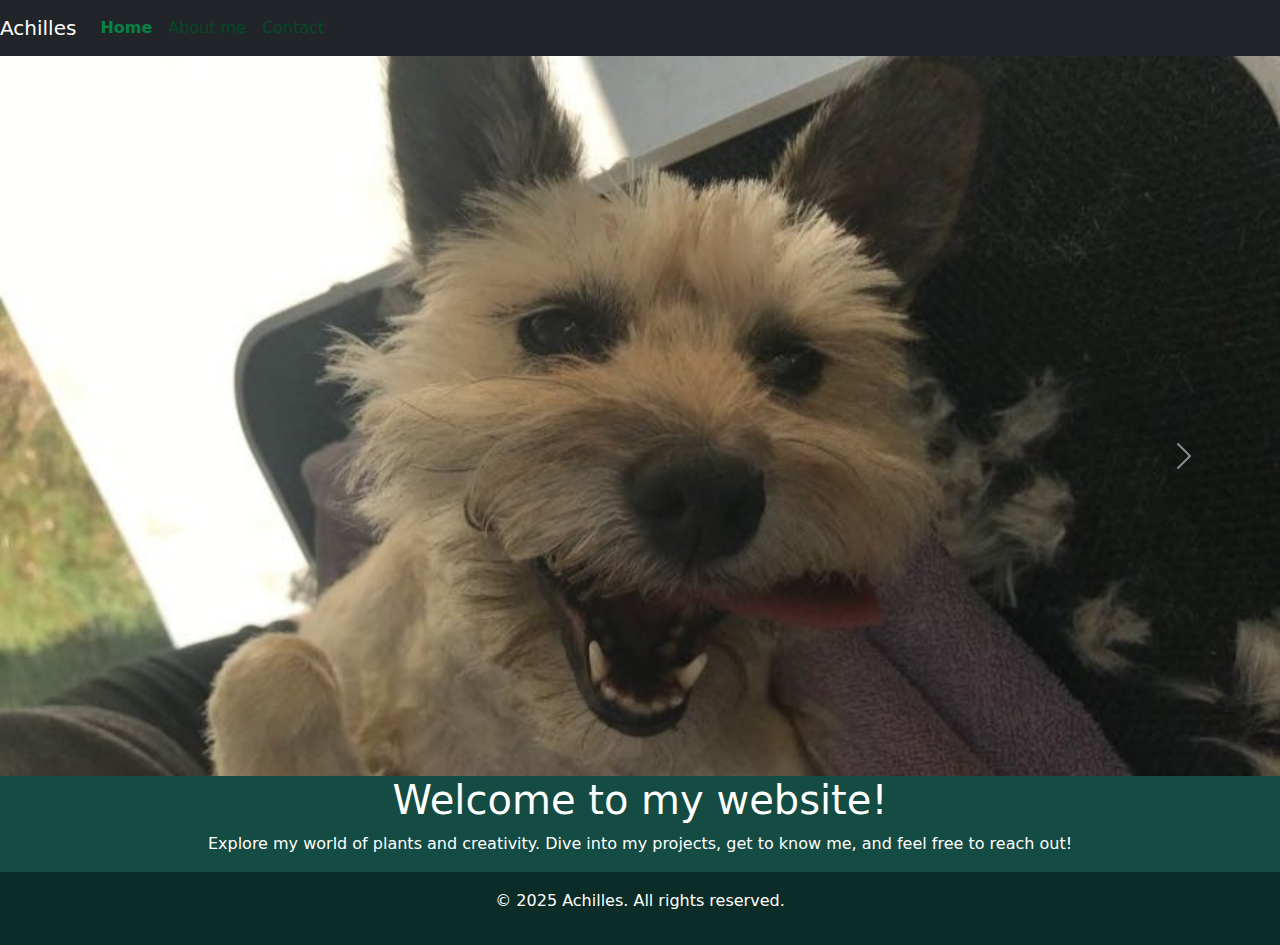
<file: index.html>
<!DOCTYPE html>
<html lang="en">
    <head>
         <meta charset="UTF-8">
         <meta name="viewport" content="width=device-width, initial-scale=1.0">
         <title>Achilles • HOME</title>

         <link href="https://cdn.jsdelivr.net/npm/bootstrap@5.3.3/dist/css/bootstrap.min.css" rel="stylesheet" integrity="sha384-QWTKZyjpPEjISv5WaRU9OFeRpok6YctnYmDr5pNlyT2bRjXh0JMhjY6hW+ALEwIH" crossorigin="anonymous">
         <link rel="stylesheet" href="CSS/Style.css">
         <link rel="preconnect" href="https://fonts.googleapis.com">
         <link rel="preconnect" href="https://fonts.gstatic.com" crossorigin>
         <link href="https://fonts.googleapis.com/css2?family=IM+Fell+French+Canon:ital@0;1&family=Kaushan+Script&display=swap" rel="stylesheet">
         
    </head>
    <body>
        <header class="sticky-top">
             <nav class="navbar navbar-expand-lg navbar-dark bg-dark">
            <a class="navbar-brand" href="#">Achilles</a>
            <button class="navbar-toggler" type="button" data-toggle="collapse" data-target="#navbarSupportedContent" aria-controls="navbarSupportedContent" aria-expanded="false" aria-label="Toggle navigation">
                <span class="navbar-toggler-icon"></span>
            </button>

            <div class="collapse navbar-collapse" id="navbarSupportedContent">
                <ul class="navbar-nav mr-auto">
                <li class="nav-item">
                    <a class="nav-link active" href="index.html">Home <span class="sr-only"></span></a>
                </li>
                <li class="nav-item">
                    <a class="nav-link" href="about.html">About me</a>
                </li>
                <li class="nav-item">
                    <a class="nav-link" href="contact.html">Contact</a>
                </li>
                </ul>
            </div>
            </nav>
        </header>

        <main>
            <div id="DogCarousel" class="carousel slide" data-bs-ride="carousel">
                    <div class="carousel-inner">
                        <div class="carousel-item active">
                            <img src="Photos/Ivey.jpg" class="d-block w-100" alt="Ivey">
                        </div>
                        <div class="carousel-item">
                            <img src="Photos/Hannah.jpg" class="d-block w-100" alt="Hannah">
                        </div>
                        <div class="carousel-item">
                            <img src="Photos/Blue.jpg" class="d-block w-100" alt="Blue">
                        </div>
                    </div>
                    <button class="carousel-control-prev" type="button" data-bs-target="#DogCarousel" data-bs-slide="prev">
                        <span class="carousel-control-prev-icon" aria-hidden="true"></span>
                        <span class="visually-hidden">Previous</span>
                    </button>
                    <button class="carousel-control-next" type="button" data-bs-target="#DogCarousel" data-bs-slide="next">
                        <span class="carousel-control-next-icon" aria-hidden="true"></span>
                        <span class="visually-hidden">Next</span>
                    </button>
            <section id="home" class="container text-center">
                <h1 class="im-fell-french-canon">Welcome to my website!</h1>
                <p>Explore my world of plants and creativity. Dive into my projects, get to know me, and feel free to reach out!</p>
            </section>   
            
        </main>
        <footer class="site-footer text-center p-3">
            <p>&copy; 2025 Achilles. All rights reserved.</p>
        </footer>
        <script src="https://cdn.jsdelivr.net/npm/bootstrap@5.3.3/dist/js/bootstrap.bundle.min.js" integrity="sha384-YvpcrYf0tY3lHB60NNkmXc5s9fDVZLESaAA55NDzOxhy9GkcIdslK1eN7N6jIeHz" crossorigin="anonymous"></script>
        <script src="https://code.jquery.com/jquery-3.5.1.slim.min.js" integrity="sha384-DfXdz2htPH0lsSSs5nCTpuj/zy4C+OGpamoFVy38MVBnE+IbbVYUew+OrCXaRkfj" crossorigin="anonymous"></script>
        <script src="https://cdn.jsdelivr.net/npm/@popperjs/core@2.9.2/dist/umd/popper.min.js" integrity="sha384-IQsoLXl5PILFhosVNubq5LC7Qb9DXgDA9i+tQ8Zj3iwWAwPtgFTxbJ8NT4GN1R8p" crossorigin="anonymous"></script>
        <script src="https://stackpath.bootstrapcdn.com/bootstrap/4.5.2/js/bootstrap.min.js" integrity="sha384-B4gt1jrGC7Jh4AgTPSdUtOBvfO8shuf57BaghqFfPlYxofvL8/KUEfYiJOMMV+rV" crossorigin="anonymous"></script>
    </body>
</html>
</file>
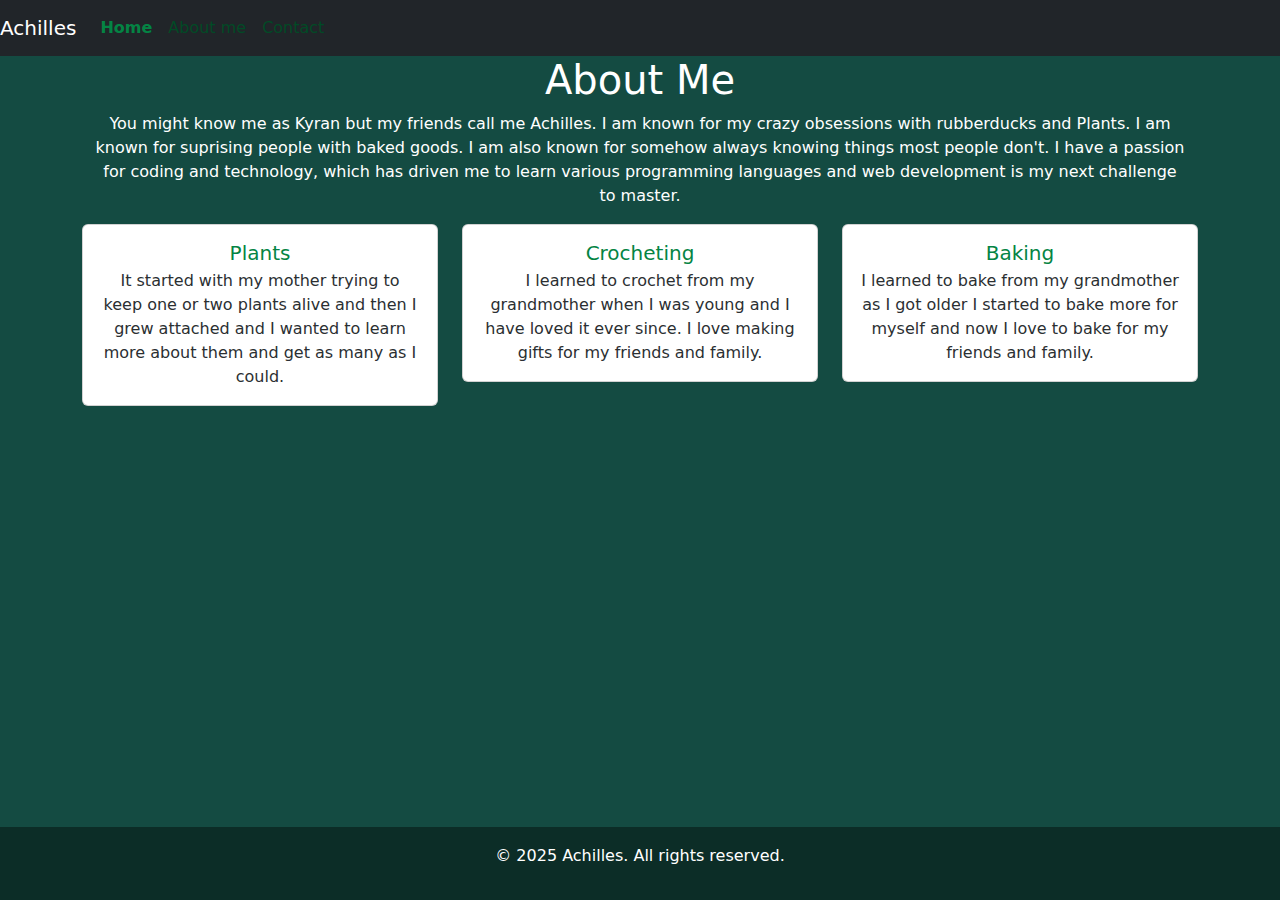
<file: about.html>
<!DOCTYPE html>
<html lang="en">
        <head>
         <meta charset="UTF-8">
         <meta name="viewport" content="width=device-width, initial-scale=1.0">
         <title>Achilles • ABOUT</title>

         <link href="https://cdn.jsdelivr.net/npm/bootstrap@5.3.3/dist/css/bootstrap.min.css" rel="stylesheet" integrity="sha384-QWTKZyjpPEjISv5WaRU9OFeRpok6YctnYmDr5pNlyT2bRjXh0JMhjY6hW+ALEwIH" crossorigin="anonymous">
         <link rel="stylesheet" href="CSS/Style.css">
         <link rel="preconnect" href="https://fonts.googleapis.com">
         <link rel="preconnect" href="https://fonts.gstatic.com" crossorigin>
         <link href="https://fonts.googleapis.com/css2?family=IM+Fell+French+Canon:ital@0;1&family=Kaushan+Script&display=swap" rel="stylesheet">
         
    </head>
    <body>
        <header class="sticky-top">
             <nav class="navbar navbar-expand-lg navbar-dark bg-dark">
            <a class="navbar-brand" href="#">Achilles</a>
            <button class="navbar-toggler" type="button" data-toggle="collapse" data-target="#navbarSupportedContent" aria-controls="navbarSupportedContent" aria-expanded="false" aria-label="Toggle navigation">
                <span class="navbar-toggler-icon"></span>
            </button>

            <div class="collapse navbar-collapse" id="navbarSupportedContent">
                <ul class="navbar-nav mr-auto">
                <li class="nav-item">
                    <a class="nav-link active" href="index.html/#home">Home <span class="sr-only"></span></a>
                </li>
                <li class="nav-item">
                    <a class="nav-link" href="about.html">About me</a>
                </li>
                <li class="nav-item">
                    <a class="nav-link" href="contact.html">Contact</a>
                </li>
                </ul>
            </div>
            </nav>
        </header>
        <main>
            <section id="about" class="container text-center">
                <div class="container">
                    <h1>About Me</h1>
                    <p>You might know me as Kyran but my friends call me Achilles. I am known for my crazy obsessions with rubberducks and Plants. I am known for suprising people with baked goods. I am also known for somehow always knowing things most people don't. I have a passion for coding and technology, which has driven me to learn various programming languages and web development is my next challenge to master.</p>
                </div>
                <div class="row g-4">
                    <article class="col-12 col-sm-6 col-md-4">
                            <figure class="card">
                        <figcaption class="card-body">
                            <h2 class="h5 card-title text mb-1">Plants</h2>
                            <p class="card-text text-secondary-emphasis">
                                It started with my mother trying to keep one or two plants alive and then I grew attached and I wanted to learn more about them and get as many as I could.
                            </p>
                        </figcaption>
                        </figure>
                    </article>
                    <article class="col-12 col-sm-6 col-md-4">
                        <figure class="card">
                        <figcaption class="card-body">
                            <h2 class="h5 card-title text mb-1">Crocheting</h2>
                            <p class="card-text text-secondary-emphasis">
                            I learned to crochet from my grandmother when I was young and I have loved it ever since. I love making gifts for my friends and family.
                            </p>
                        </figcaption>
                        </figure>
                    </article>  
                    <article class="col-12 col-sm-6 col-md-4">
                        <figure class="card">
                        <figcaption class="card-body">
                            <h2 class="h5 card-title text mb-1">Baking</h2>
                            <p class="card-text text-secondary-emphasis">
                            I learned to bake from my grandmother as I got older I started to bake more for myself and now I love to bake for my friends and family.
                            </p>
                        </figcaption>
                        </figure>
                    </article>  
                </div>        
            </section>
        </main>
        <footer class="site-footer text-center p-3">
            <p>&copy; 2025 Achilles. All rights reserved.</p>
        </footer>
        <script src="https://cdn.jsdelivr.net/npm/bootstrap@5.3.3/dist/js/bootstrap.bundle.min.js" integrity="sha384-YvpcrYf0tY3lHB60NNkmXc5s9fDVZLESaAA55NDzOxhy9GkcIdslK1eN7N6jIeHz" crossorigin="anonymous"></script>
        <script src="https://code.jquery.com/jquery-3.5.1.slim.min.js" integrity="sha384-DfXdz2htPH0lsSSs5nCTpuj/zy4C+OGpamoFVy38MVBnE+IbbVYUew+OrCXaRkfj" crossorigin="anonymous"></script>
        <script src="https://cdn.jsdelivr.net/npm/@popperjs/core@2.9.2/dist/umd/popper.min.js" integrity="sha384-IQsoLXl5PILFhosVNubq5LC7Qb9DXgDA9i+tQ8Zj3iwWAwPtgFTxbJ8NT4GN1R8p" crossorigin="anonymous"></script>
        <script src="https://stackpath.bootstrapcdn.com/bootstrap/4.5.2/js/bootstrap.min.js" integrity="sha384-B4gt1jrGC7Jh4AgTPSdUtOBvfO8shuf57BaghqFfPlYxofvL8/KUEfYiJOMMV+rV" crossorigin="anonymous"></script>
    </body>
</html>
</file>
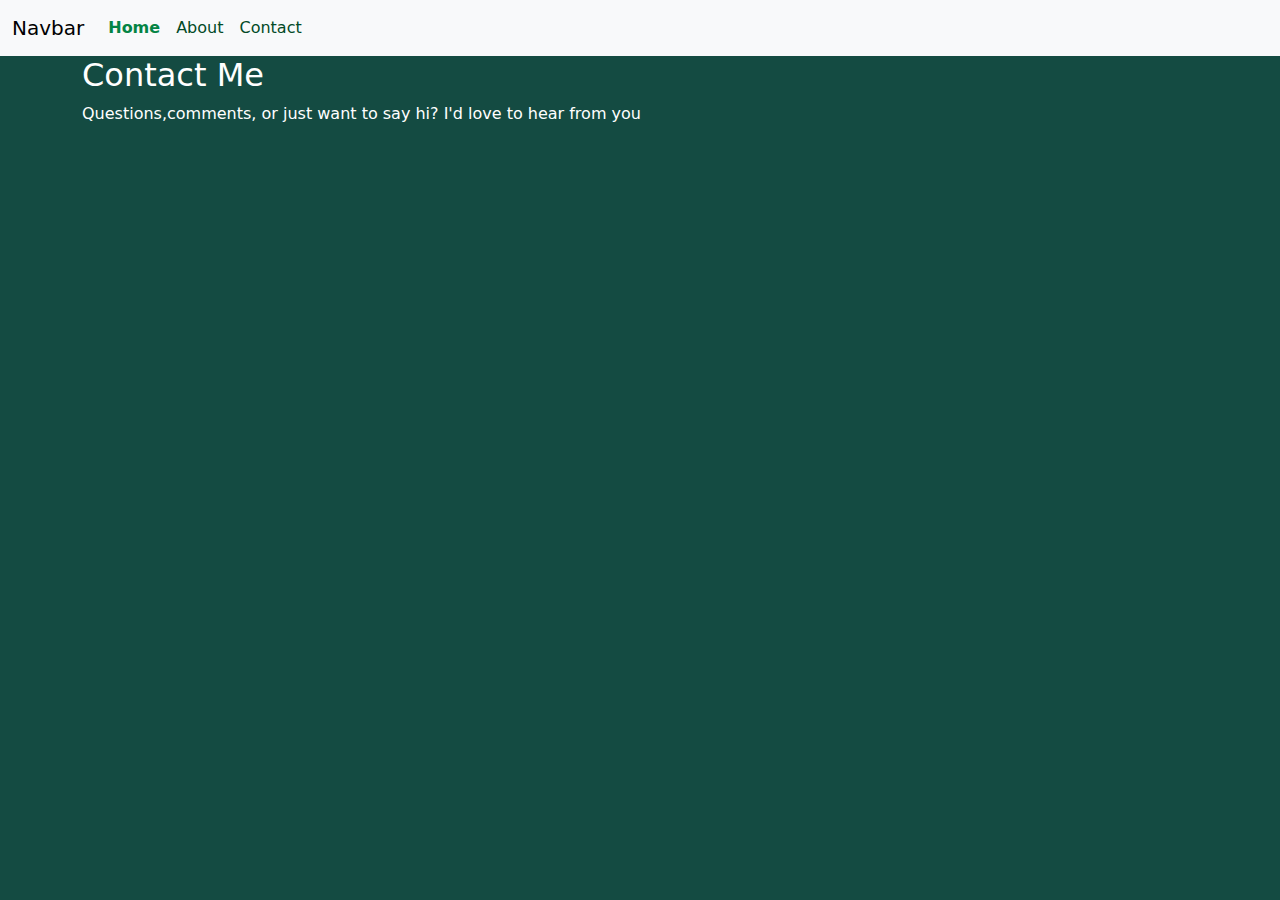
<file: Contact.html>
<!DOCTYPE html>
<html lang="en">
     <head>
         <meta charset="UTF-8">
         <meta name="viewport" content="width=device-width, initial-scale=1.0">
         <link href="https://cdn.jsdelivr.net/npm/bootstrap@5.3.3/dist/css/bootstrap.min.css" rel="stylesheet" integrity="sha384-QWTKZyjpPEjISv5WaRU9OFeRpok6YctnYmDr5pNlyT2bRjXh0JMhjY6hW+ALEwIH" crossorigin="anonymous">
         <link rel="stylesheet" href="CSS/Style.css">
         <title>Bootstrap Navbar</title>
    </head>
    <body>
        <header>
             <nav class="navbar navbar-expand-lg bg-body-tertiary">
            <div class="container-fluid">
                <a class="navbar-brand" href="#">Navbar</a>
                <button class="navbar-toggler" type="button" data-bs-toggle="collapse" data-bs-target="#navbarNavDropdown" aria-controls="navbarNavDropdown" aria-expanded="false" aria-label="Toggle navigation">
                <span class="navbar-toggler-icon"></span>
                </button>
                <div class="collapse navbar-collapse" id="navbarNavDropdown">
                <ul class="navbar-nav">
                    <li class="nav-item">
                    <a class="nav-link active" aria-current="page" href="./index.html">Home</a>
                    </li>
                    <li class="nav-item">
                    <a class="nav-link" href="./Index.html#about">About</a>
                    </li>
                    <li class="nav-item">
                    <a class="nav-link" href="./Contact.html">Contact</a>
                    </li>
                </ul>
                </div>
            </div>
            </nav>
        </header>
    <main>
        <section id="contact" class="container">
            <h2>Contact Me</h2>
            <p>Questions,comments, or just want to say hi? I'd love to hear from you</p>

            <form
                action="index.html"
                method="get"
            >


        </section>
    </main>
    <script src="https://cdn.jsdelivr.net/npm/bootstrap@5.3.3/dist/js/bootstrap.bundle.min.js" integrity="sha384-YvpcrYf0tY3lHB60NNkmXc5s9fDVZLESaAA55NDzOxhy9GkcIdslK1eN7N6jIeHz" crossorigin="anonymous"></script>
</body>
</html>
</file>
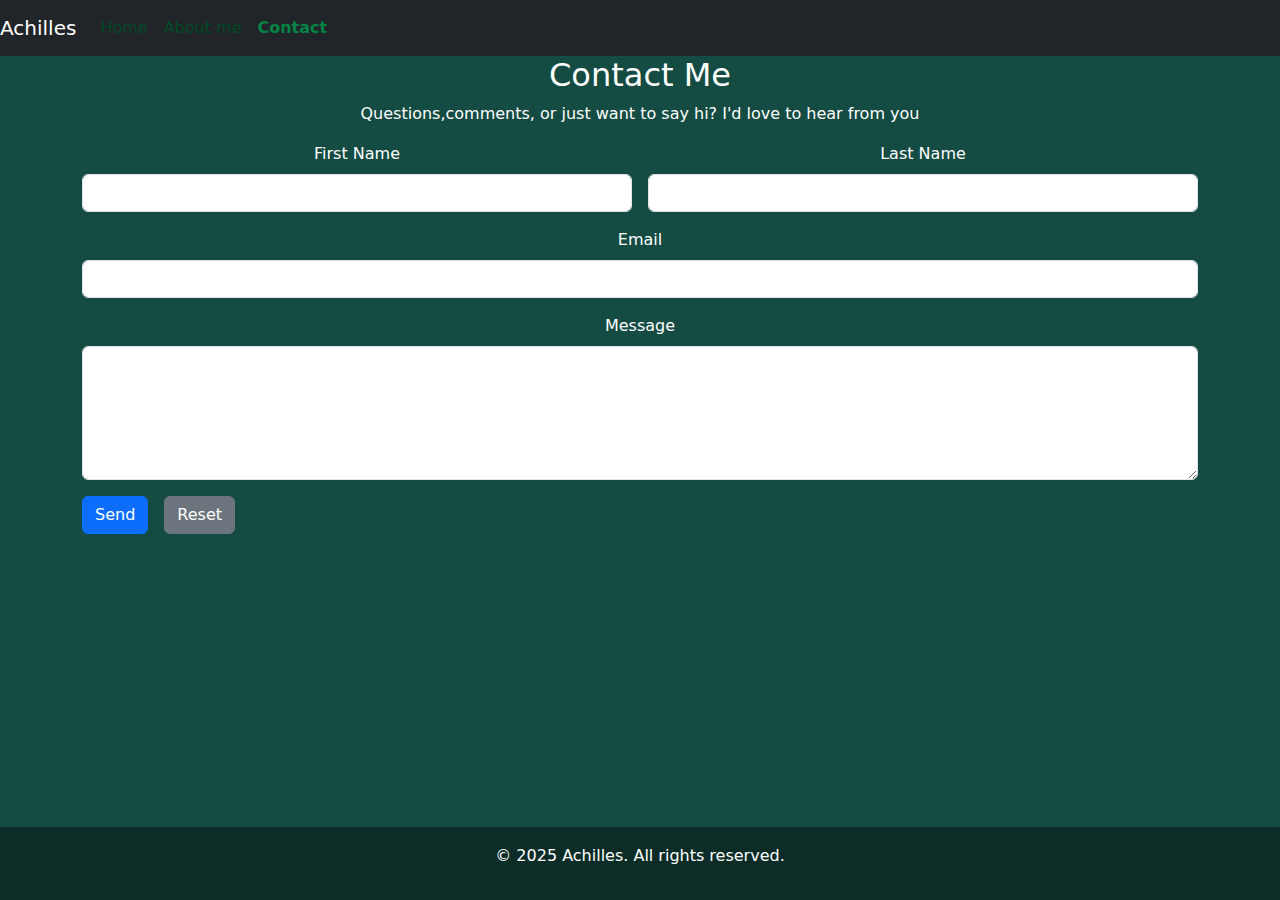
<file: contact.html>
<!DOCTYPE html>
<html lang="en">
     <head>
         <meta charset="UTF-8">
         <meta name="viewport" content="width=device-width, initial-scale=1.0">
         <link href="https://cdn.jsdelivr.net/npm/bootstrap@5.3.3/dist/css/bootstrap.min.css" rel="stylesheet" integrity="sha384-QWTKZyjpPEjISv5WaRU9OFeRpok6YctnYmDr5pNlyT2bRjXh0JMhjY6hW+ALEwIH" crossorigin="anonymous">
         <link rel="stylesheet" href="CSS/Style.css">
         <title>Achilles • CONTACT</title>
    </head>
    <body>
        <header>
             <nav class="navbar navbar-expand-lg navbar-dark bg-dark">
            <a class="navbar-brand" href="#">Achilles</a>
            <button class="navbar-toggler" type="button" data-toggle="collapse" data-target="#navbarSupportedContent" aria-controls="navbarSupportedContent" aria-expanded="false" aria-label="Toggle navigation">
                <span class="navbar-toggler-icon"></span>
            </button>

            <div class="collapse navbar-collapse" id="navbarSupportedContent">
                <ul class="navbar-nav mr-auto">
                <li class="nav-item">
                    <a class="nav-link" href="index.html">Home <span class="sr-only"></span></a>
                </li>
                <li class="nav-item">
                    <a class="nav-link" href="about.html">About me</a>
                </li>
                <li class="nav-item">
                    <a class="nav-link active" href="contact.html">Contact</a>
                </li>
                </ul>
            </div>
            </nav>
        </header>
        <main>
            <section id="contact" class="container text-center">
                <h2>Contact Me</h2>
                <p>Questions,comments, or just want to say hi? I'd love to hear from you</p>

                <form action="index.html" method="get">
                    <div class="row g-3">
                    <div class="col-12 col-md-6">
                        <label for="firstName" class="form-label">First Name</label>
                        <input id="firstName" name="firstName" type="text" class="form-control" required />
                    </div>
                    <div class="col-12 col-md-6">
                        <label for="lastName" class="form-label">Last Name</label>
                        <input id="lastName" name="lastName" type="text" class="form-control" />
                    </div>
                    <div class="col-12">
                        <label for="email" class="form-label">Email</label>
                        <input id="email" name="email" type="email" class="form-control" required />
                    </div>
                    <div class="col-12">
                        <label for="message" class="form-label">Message</label>
                        <textarea
                        id="message"
                        name="message"
                        class="form-control"
                        rows="5"
                        required
                        ></textarea>
                    </div>
                    <div class="col-12 d-flex gap-3">
                        <button type="submit" class="btn btn-primary">Send</button>
                        <button type="reset" class="btn btn-secondary">Reset</button>
                    </div>
                    </div>
                </form>
            </section>
        </main>
        <footer class="site-footer text-center p-3">
            <p>&copy; 2025 Achilles. All rights reserved.</p>
        </footer>
        <script src="https://cdn.jsdelivr.net/npm/bootstrap@5.3.3/dist/js/bootstrap.bundle.min.js" integrity="sha384-YvpcrYf0tY3lHB60NNkmXc5s9fDVZLESaAA55NDzOxhy9GkcIdslK1eN7N6jIeHz" 
        crossorigin="anonymous"></script>
        <script src="https://code.jquery.com/jquery-3.5.1.slim.min.js" integrity="sha384-DfXdz2htPH0lsSSs5nCTpuj/zy4C+OGpamoFVy38MVBnE+IbbVYUew+OrCXaRkfj" crossorigin="anonymous"></script>
        <script src="https://cdn.jsdelivr.net/npm/@popperjs/core@2.9.2/dist/umd/popper.min.js" integrity="sha384-IQsoLXl5PILFhosVNubq5LC7Qb9DXgDA9i+tQ8Zj3iwWAwPtgFTxbJ8NT4GN1R8p" crossorigin="anonymous"></script>
        <script src="https://stackpath.bootstrapcdn.com/bootstrap/4.5.2/js/bootstrap.min.js" integrity="sha384-B4gt1jrGC7Jh4AgTPSdUtOBvfO8shuf57BaghqFfPlYxofvL8/KUEfYiJOMMV+rV" crossorigin="anonymous"></script>
    </body>
</html>
</file>
<file: CSS/Style.css>
:root {
    --bg1: #144b42;
    --bg2: #0c2d27;
    --text: #ffffff;
    --accent1: #024a26;
    --accent2: #048444;
}

.im-fell-french-canon-regular {
  font-family: "IM Fell French Canon", serif;
  font-weight: 400;
  font-style: normal;
}

.im-fell-french-canon-regular-italic {
  font-family: "IM Fell French Canon", serif;
  font-weight: 400;
  font-style: italic;
}

.kaushan-script-regular {
  font-family: "Kaushan Script", cursive;
  font-weight: 400;
  font-style: normal;
}
body {
    background-color: var(--bg1);
    color: var(--text);
    margin: 0;
    display: flex;
    flex-direction: column;
    min-height: 100vh;
}
main {
    flex: 1;
}
.text {
  color: var(--accent2);
}
.navbar .nav-link {
  color: var(--accent1);
}
.navbar .nav-link:hover {
  color: var(--accent2);
}
.navbar .nav-link.active {
  font-weight: bold;
  color: var(--accent2);
}

footer {
  border-top: 1px solid var(--bg2);
  background-color: var(--bg2);
  text-align: center;
}
</file>
